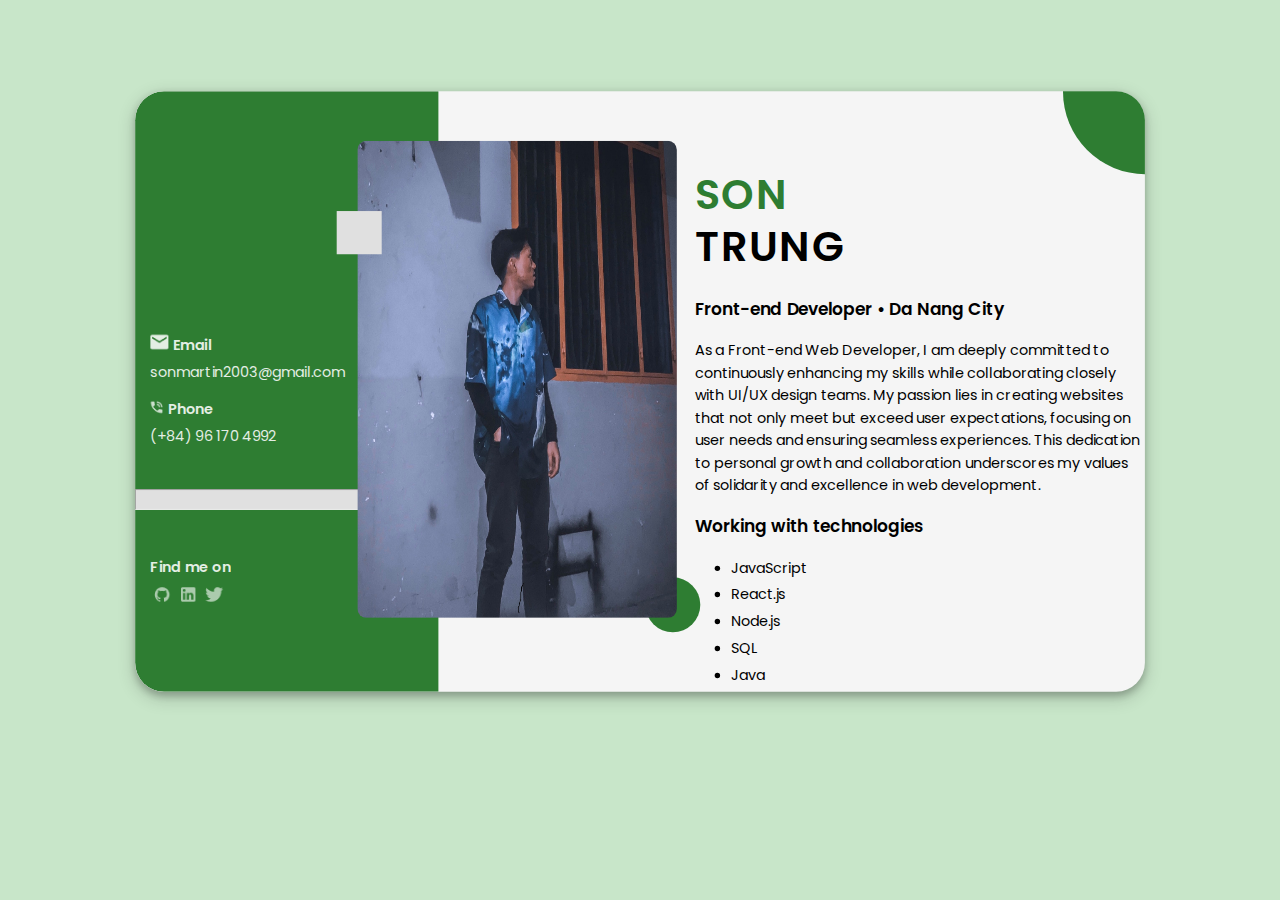
<file: index.html>
<!DOCTYPE html>
<html lang="en">
<head>
    <meta charset="UTF-8">
    <meta name="viewport" content="width=device-width, initial-scale=1.0">
    <link href='https://fonts.googleapis.com/css?family=Poppins' rel='stylesheet'>
    <link rel="stylesheet" href="styles.css">
    <title>UI Container Card</title>
</head>
<body>
    <div class="card">
        <div class="contact-container">
            <div class="contact">
                <p class="Body2-txt"><img src="images\email.png" alt="email">Email</p>
                <p>sonmartin2003@gmail.com</p>
                <p class="Body2-txt"><img src="images\phone.png" alt="email">Phone</p>
                <p>(+84) 96 170 4992</p>
            </div>
            <hr>
            <div class="social">
                <p class="Body2-txt">Find me on</p>
                <table>
                    <tr>
                        <td><a href="https://github.com/sonmartinn"><img src="images\github-icon.png" alt="github" class="github-ic"></a></td>    
                        <td><a href="https://www.linkedin.com/in/le-son-774845184/"><img src="images\linkedin-icon.png" alt="linkedin" class="linkedin-ic"></a></td>
                        <td><a href="https://twitter.com/SnMartin8"><img src="images\twitter-icon.png" alt="twitter" class="twitter-ic"></a></td>
                    </tr>
                </table>
            </div>
        </div>
         <img id="avatar" src="images\ava cu.jpg" alt="avatar">
         <div class="info">
            <h1 class="Heading-L"><span class="highlight">SON</span> TRUNG</h1>
            <p class="Heading-S">Front-end Developer <span class="dot">Da Nang City</span></p>
            <p class="Body-txt">As a Front-end Web Developer, I am deeply committed to continuously enhancing my skills while collaborating closely with UI/UX design teams. My passion lies in creating websites that not only meet but exceed user expectations, focusing on user needs and ensuring seamless experiences. This dedication to personal growth and collaboration underscores my values of solidarity and excellence in web development.</p>
            <p class="Heading-S">Working with technologies</p>
            <ul class="Body-txt">
                <li>JavaScript</li>
                <li>React.js</li>
                <li>Node.js</li>
                <li>SQL</li>
                <li>Java</li>
            </ul>
        </div>
        <div class="circle-top-right"></div>
        <div class="small-circle"></div>
        <div class="small-rectangle-top"></div>
        <bds />
    </div>
</body>
</html>
</file>
<file: styles.css>
:root{
    --green-800:#2E7D32;
    --background-color:#C8E6C9;
    --background-gray:#E0E0E0;
    --body2-txt-color: #FFFFFF;
}
html{
    font-family: 'Poppins';
}
body{
    background-color: var(--background-color);
    font-family: 'Poppins';
    padding: 50px;
    transform: scale(0.9);
}
.card {
    display: flex;
    background-color: #F5F5F5;
    width:1122px;
    height:667px;
    /* margin-left:auto;
    margin-right:auto; */
    margin: auto auto;
    position: relative;
    border-radius: 32px;
    overflow: hidden;
    box-shadow: 0 4px 8px 0 rgba(0, 0, 0, 0.2), 0 6px 20px 0 rgba(0, 0, 0, 0.19);
    transition: box-shadow 1.2s;
}
.card:hover{
    box-shadow: 4px 4px 24px 26px rgba(100, 200, 150, 0.9);
}
.info{
    margin-left: 20px;
    position: relative;
    top:50px;
}
.highlight{
    color: var(--green-800);
    display: block;
    margin-bottom: -0.7rem;
    padding: 0;
}
.dot::before{
    content: "•";
    margin-right: 5px;
}
.Heading-L{
    font-size: 46px;
    letter-spacing: 2px;
    font-weight: 600;
    margin-bottom: 0;
}
.Heading-S{
    font-size: 19px;
    letter-spacing: 0px;
    font-weight: 600;
}
.Body-txt{
    font-size: 16px;
    letter-spacing: 0px;
    font-weight: normal;
    max-width: 500px;
}
.Body2-txt{
    font-size: 16px;
    font-weight: 600;
    letter-spacing: 0px;
    margin-bottom: -0.7rem;
    
}
ul > li{
    margin-bottom: 0.3rem;
}
img{
    display: inline;
    height: 530px;
    width: 355px;
}
#avatar{
    position: relative;
    top: 55px;
    z-index: 2;
    border-radius: 10px;
    transition: transform 1s;    
}
#avatar, .info{
    left: 22%;
}
#avatar:hover{
    transform: scale(1.1,1.2);
}
.contact-container{
    background-color: var(--green-800);
    width: 30%;
    max-width: 667px;
    position: absolute;
    height: 100%;
    border-radius: 32px 0 0 32px;
}
.contact{
    position: absolute;
    top: 38%;
    left:17px;
}
.contact-container p{
    color: var(--body2-txt-color);
    opacity: 87%;
}
.contact-container img{
    width: auto;
    height: auto;
    vertical-align: baseline;
    margin-right: 5px;
}
.social{
    position: absolute;
    left:17px;
    top: 75%;
}
.social p{
    margin-bottom: 5px;
}
img.github-ic:hover{
    opacity: 80%;
}
img.linkedin-ic:hover{
    opacity: 80%;
}
img.twitter-ic:hover{
    opacity: 80%;
}
hr{
    width: 100%;
    height: 21px;
    background-color: var(--background-gray);
    position: absolute;
    top: 65%;
}

/* Deco */
.circle-top-right{
    background-color: var(--green-800);
    width: 183px;
    height: 183px;
    border-radius: 50%;
    position: absolute;
    top: -91.5px;
    right: -91.5px;
}
.small-circle{
    background-color: var(--green-800);
    width: 61px;
    height: 61px;
    border-radius: 50%;
    top:81%;
    left:50.5%;
    z-index: 1;
    position: absolute;
}
.small-rectangle-top{
    background-color: var(--background-gray);
    width: 50px;
    height: 48px;
    position: absolute;
    top: 20%;
    left: 20%;
    z-index: 2;
}
</file>
